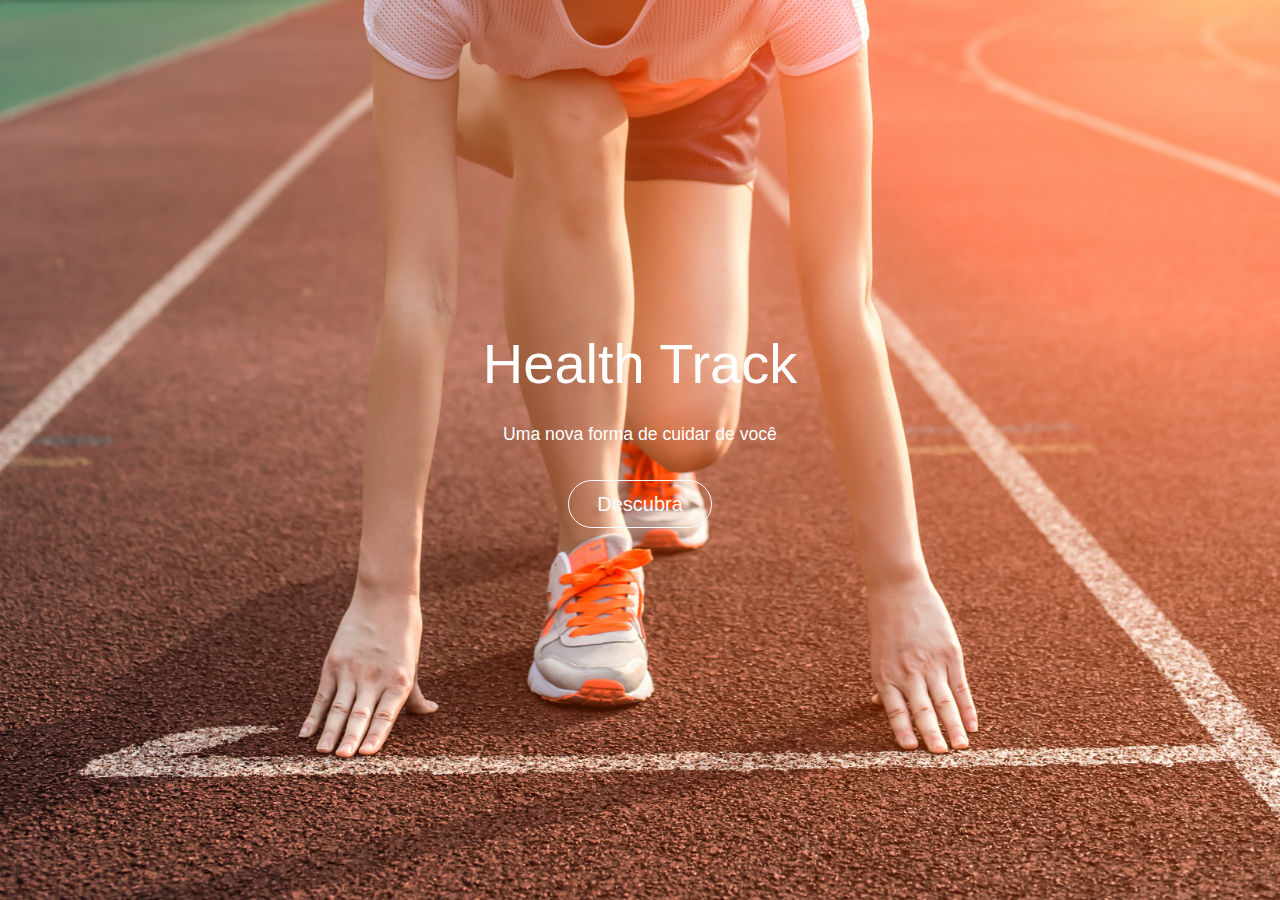
<file: Fase 4/web/index.html>
<!DOCTYPE html>
 <html lang="pt-br">
 <head>
    <meta charset="utf-8">
    <meta http-equiv="X-UA-Compatible" content="IE-edge">
    <meta name="viewport" content="width=device-width, initial-scale=1, shrink-to-fit=no">
    <title>Health Track</title>
    <link rel="stylesheet" type="text/css" href="css/bootstrap.css">
    <link rel="stylesheet" type="text/css" href="css/style.css">

    <script src="js/jquery-3.3.1.slim.min.js"></script>
    <script src="js/bootstrap.js"></script>
    <script src="js/popper.min.js"></script>
 </head>
 <body>
   <div class="text-white text-center pl-0 pr-0 justify-content-center" id="introducao">
     
     <div>
       <h1 class="display-4 pb-3" id="h1-intro">Health Track</h1>
       <p class="pb-3" id="p-intro">Uma nova forma de cuidar de você</p>
       <a class="btn btn-outline-light btn-lg btn-circle"  href="login.html">Descubra</a>
     </div>     
   </div>
   
   
 </body>
  
</html>
</file>
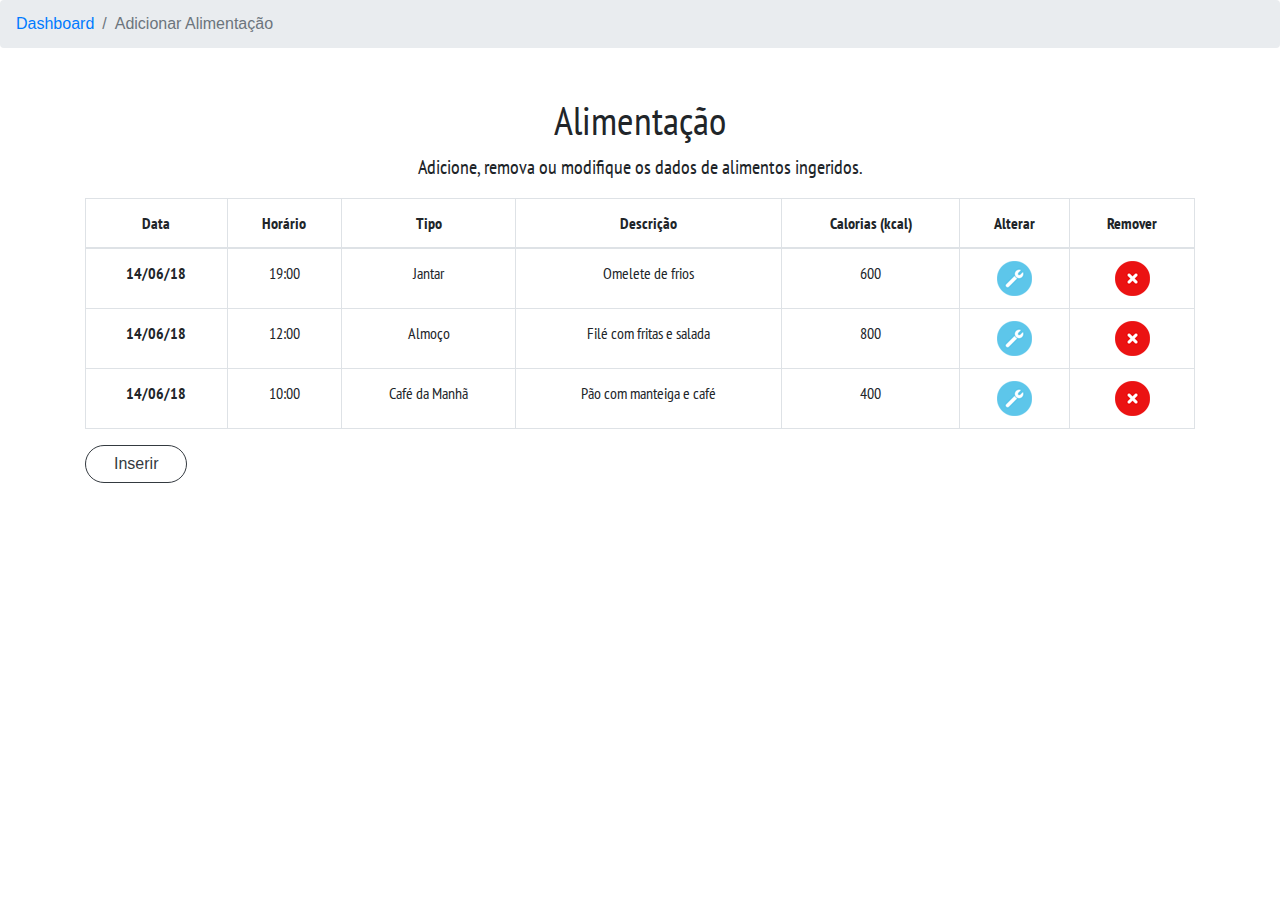
<file: Fase 4/web/alimentos.html>
<!DOCTYPE html>
 <html lang="pt-br">
 <head>
    <meta charset="utf-8">
    <meta http-equiv="X-UA-Compatible" content="IE-edge">
    <meta name="viewport" content="width=device-width, initial-scale=1, shrink-to-fit=no">
    <title>Health Track</title>
    <link rel="stylesheet" type="text/css" href="css/bootstrap.css">
    <link rel="stylesheet" type="text/css" href="css/style.css">
    <link href="https://fonts.googleapis.com/css?family=PT+Sans+Narrow:400,700" rel="stylesheet">
    
    <script src="js/jquery-3.3.1.slim.min.js"></script>
    <script src="js/bootstrap.js"></script>
    <script src="js/popper.min.js"></script>
 </head> 
 <body>
 
  <nav aria-label="breadcrumb">
    <ol class="breadcrumb">
      <li class="breadcrumb-item"><a href="dashboard.html">Dashboard</a></li>
      <li class="breadcrumb-item active" aria-current="page">Adicionar Alimentação</li>
    </ol>  
  </nav> 
  
  <div class="container justify-content-center text-center mt-5" id="dashboard">
    <h1 class="display-5">Alimentação</h1>
    <p class="lead">Adicione, remova ou modifique os dados de alimentos ingeridos.</p>
    
    <table class="table table-bordered">
      <thead>
        <tr>
          <th scope="col">Data</th>
          <th scope="col">Horário</th>
          <th scope="col">Tipo</th>
          <th>Descrição</th>
          <th>Calorias (kcal)</th>
          <th scope="col">Alterar</th>
          <th scope="col">Remover</th>
        </tr>
      </thead>
      <tbody>
        <tr>
          <th scope="row">14/06/18</th>
          <td>19:00</td>
          <td>Jantar</td>
          <td>Omelete de frios</td>
          <td>600</td>
          <td><img src="img/icone_alterar.png" alt="icone de uma ferramenta"></td>
          <td><img src="img/icone_remover.png" alt="icone de um X"></td>
        </tr>
        <tr>
          <th scope="row">14/06/18</th>
          <td>12:00</td>
          <td>Almoço</td>
          <td>Filé com fritas e salada</td>
          <td>800</td>
          <td><img src="img/icone_alterar.png" alt="icone de uma ferramenta"></td>
          <td><img src="img/icone_remover.png" alt="icone de um X"></td>
        </tr>
        <tr>
          <th scope="row">14/06/18</th>
          <td>10:00</td>
          <td>Café da Manhã</td>
          <td>Pão com manteiga e café</td>
          <td>400</td>
          <td><img src="img/icone_alterar.png" alt="icone de uma ferramenta"></td>
          <td><img src="img/icone_remover.png" alt="icone de um X"></td>
        </tr> 
      </tbody>
    </table> 
  </div>
  <div class="container mt-3">
    <button class="btn btn-circle btn-outline-dark ">Inserir</button>
  </div>
   
   
   
 </body>  
</html>
</file>
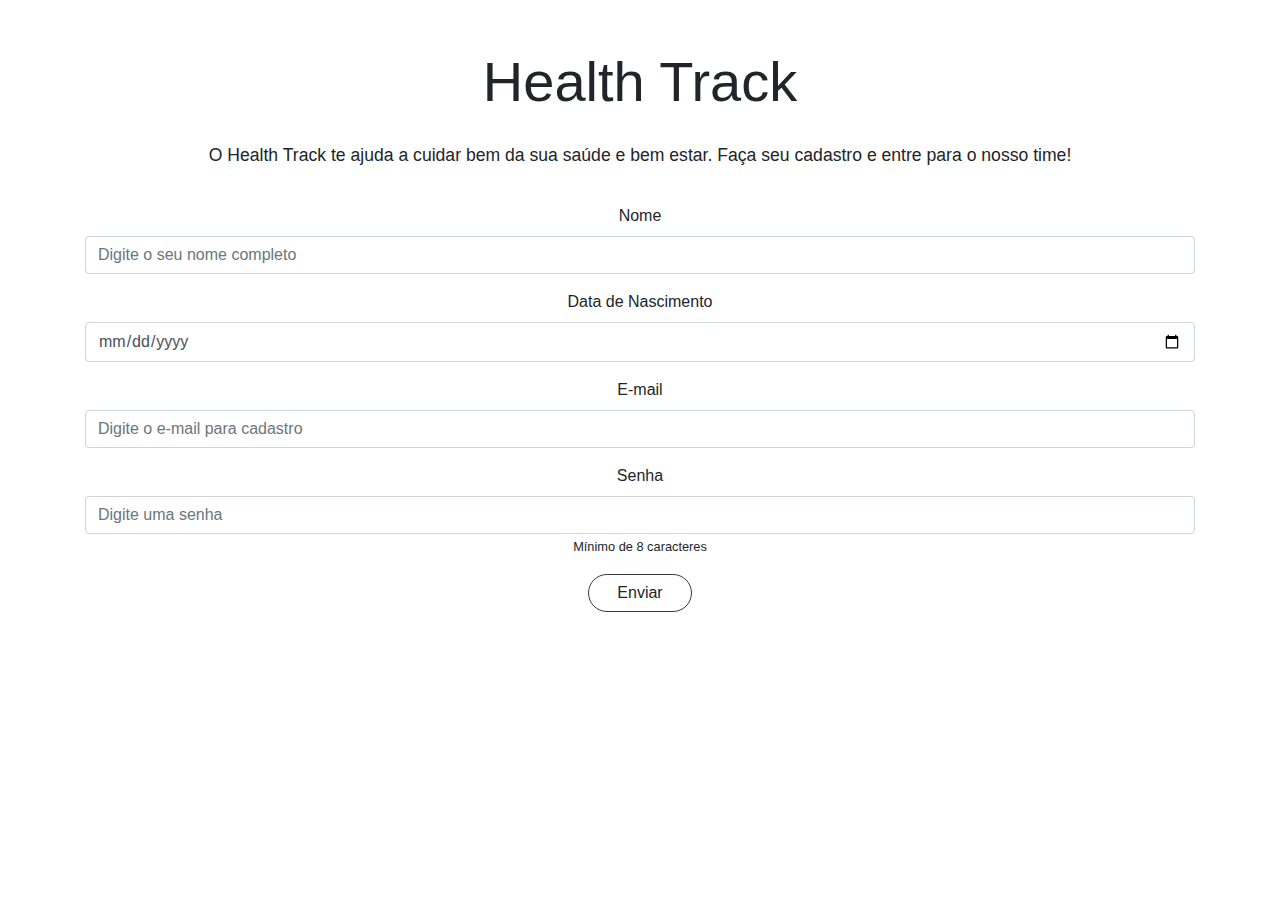
<file: Fase 4/web/cadastro.html>
<!DOCTYPE html>
 <html lang="pt-br">
 <head>
    <meta charset="utf-8">
    <meta http-equiv="X-UA-Compatible" content="IE-edge">
    <meta name="viewport" content="width=device-width, initial-scale=1, shrink-to-fit=no">
    <title>Health Track</title>
    <link rel="stylesheet" type="text/css" href="css/bootstrap.css">
    <link rel="stylesheet" type="text/css" href="css/style.css">
    
    <script src="js/jquery-3.3.1.slim.min.js"></script>
    <script src="js/bootstrap.js"></script>
    <script src="js/popper.min.js"></script>
    <script src="js/app.js"></script>
 </head>
 
 <body>
   <div class="text-center pl-0 pr-0 justify-content-center">
    <div class="container pt-5" id="container-login">
      <h1 class="display-4 h1-login pb-3">Health Track</h1>
      <p class="pb-3" id="p-login">O Health Track te ajuda a cuidar bem da sua saúde e bem estar. Faça seu cadastro e entre para o nosso time!</p>
      <form>
        <div class="form-group">
          <label for="nome">Nome</label>
          <input type="text" class="form-control" id="nome" placeholder="Digite o seu nome completo">          
        </div>
        <div class="form-group">
          <label for="nascimento">Data de Nascimento</label>
          <input type="date" class="form-control" id="nascimento" placeholder="Digite a sua data de nascimento">          
        </div>
        <div class="form-group">
          <label for="email">E-mail</label>
          <input type="email" class="form-control" id="email" aria-describedby="emailHelp" placeholder="Digite o e-mail para cadastro">          
        </div>
        <div class="form-group">
          <label for="exampleInputPassword1">Senha</label>
          <input type="password" class="form-control" id="exampleInputPassword1" placeholder="Digite uma senha">
          <small>Mínimo de 8 caracteres</small>
        </div>
        <a href="login.html" class="btn btn-outline-dark btn-circle" role="button" aria-disabled="true">Enviar</a>
        
      </form>
    
           
    </div>        
   </div>
   
    
 </body>
  
</html>
</file>
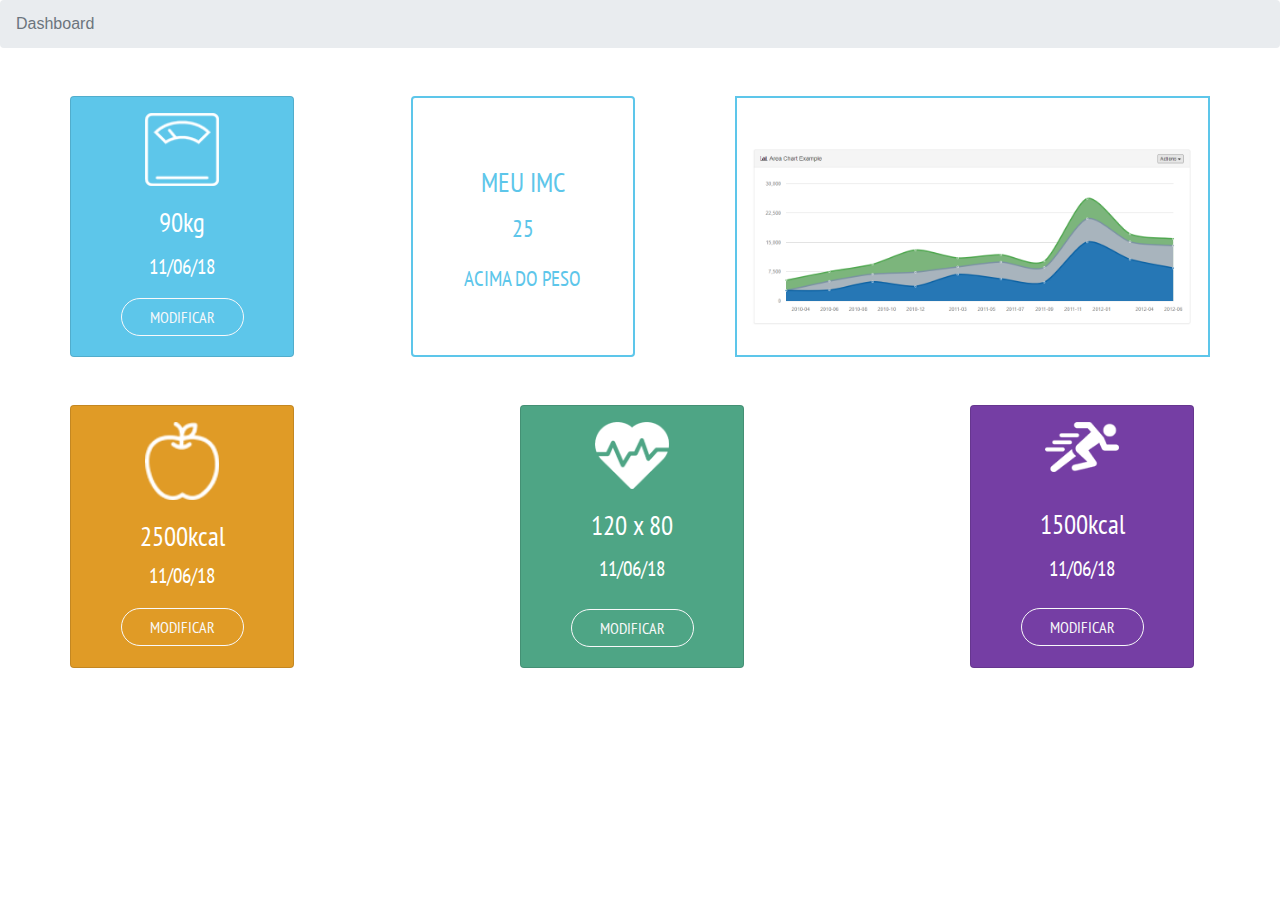
<file: Fase 4/web/dashboard.html>
<!DOCTYPE html>
 <html lang="pt-br">
 <head>
    <meta charset="utf-8">
    <meta http-equiv="X-UA-Compatible" content="IE-edge">
    <meta name="viewport" content="width=device-width, initial-scale=1, shrink-to-fit=no">
    <title>Health Track</title>
    <link rel="stylesheet" type="text/css" href="css/bootstrap.css">
    <link rel="stylesheet" type="text/css" href="css/style.css">
    <link href="https://fonts.googleapis.com/css?family=PT+Sans+Narrow:400,700" rel="stylesheet">
    
    <script src="js/jquery-3.3.1.slim.min.js"></script>
    <script src="js/bootstrap.js"></script>
    <script src="js/popper.min.js"></script>
 </head> 
 <body>
 
  <nav aria-label="breadcrumb">
    <ol class="breadcrumb">
      <li class="breadcrumb-item active" aria-current="page">Dashboard</li>
    </ol>  
  </nav> 
  
  <div class="container" id="dashboard">
    <div class="row justify-content-between mt-5">
      <div class="card bg-peso text-center mr-3" id="card-peso" style="width: 14rem;">
        <img class="card-img-top align-self-center pt-3" style="width: 33%;" src="img/icone-peso.png" alt="Card image cap" id="pressao">
        <div class="card-body">
          <h5 class="card-title">90kg</h5>
          <p class="card-text">11/06/18</p>
          <a href="peso.html" class="btn btn-outline-light btn-circle ">MODIFICAR</a>
        </div>
      </div>
      
      <div class="card bg-imc text-center" id="card-imc" style="width: 14rem;">       
        <div class="card-body">
          <h5 class="card-title pt-5">MEU IMC</h5>
          <p class="card-text">25</p>
          <span>ACIMA DO PESO</span>          
        </div>
      </div>
      
      <div class="col-5 justify-content-center" id="card-grafico">
        <img class="text-center pt-5" src="img/grafico.png" style="width: 100%" alt="Imagem de um grafico">
      </div>
    </div>
    
    <div class="row justify-content-between mt-5">
     <div class="card bg-alimento text-center mr-3  " id="card-alimento" style="width: 14rem;">
        <img class="card-img-top align-self-center pt-3" style="width: 33%;" src="img/icone-alimento.png" alt="Card image cap" id="pressao">
        <div class="card-body">
          <h5>2500kcal</h5>
          <p class="card-text">11/06/18</p>       
          <a href="alimentos.html" class="btn btn-outline-light btn-circle ">MODIFICAR</a>
        </div>
      </div>
      
      <div class="card bg-pressao text-center mr-3" id="card-pressao" style="width: 14rem;">
        <img class="card-img-top align-self-center pt-3" style="width: 33%;" src="img/icone-pressao.png" alt="Card image cap" id="pressao">
        <div class="card-body">
          <h5 class="card-title">120 x 80</h5>
          <p class="card-text pb-2">11/06/18</p>
          <a href="pressao.html" class="btn btn-outline-light btn-circle ">MODIFICAR</a>
        </div>
      </div>
      
      <div class="card bg-exercicio text-center mr-3" id="card-exercicio" style="width: 14rem;">
        <img class="card-img-top align-self-center pt-3" style="width: 33%;" src="img/icone-exercicio.png" alt="Card image cap" id="pressao">
        <div class="card-body">
          <h5 class="card-title pt-3">1500kcal</h5>
          <p class="card-text pb-2 ">11/06/18</p>
          <a href="exercicios.html" class="btn btn-outline-light btn-circle ">MODIFICAR</a>
        </div>
      </div>                  
    </div>    
  </div>
   
   
   
 </body>  
</html>
</file>
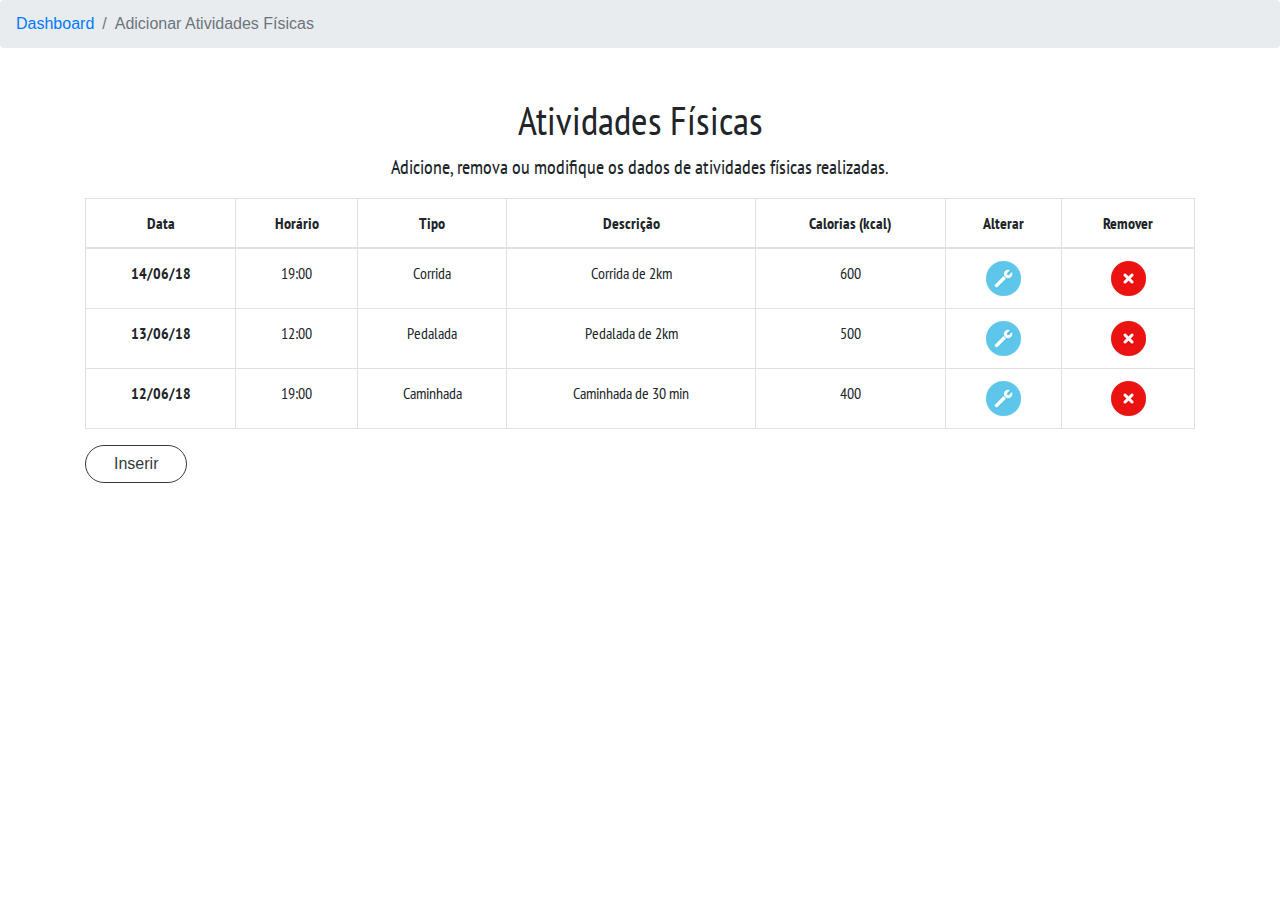
<file: Fase 4/web/exercicios.html>
<!DOCTYPE html>
 <html lang="pt-br">
 <head>
    <meta charset="utf-8">
    <meta http-equiv="X-UA-Compatible" content="IE-edge">
    <meta name="viewport" content="width=device-width, initial-scale=1, shrink-to-fit=no">
    <title>Health Track</title>
    <link rel="stylesheet" type="text/css" href="css/bootstrap.css">
    <link rel="stylesheet" type="text/css" href="css/style.css">
    <link href="https://fonts.googleapis.com/css?family=PT+Sans+Narrow:400,700" rel="stylesheet">
    
    <script src="js/jquery-3.3.1.slim.min.js"></script>
    <script src="js/bootstrap.js"></script>
    <script src="js/popper.min.js"></script>
 </head> 
 <body>
 
  <nav aria-label="breadcrumb">
    <ol class="breadcrumb">
      <li class="breadcrumb-item"><a href="dashboard.html">Dashboard</a></li>
      <li class="breadcrumb-item active" aria-current="page">Adicionar Atividades Físicas</li>
    </ol>  
  </nav> 
  
  <div class="container justify-content-center text-center mt-5" id="dashboard">
    <h1 class="display-5">Atividades Físicas</h1>
    <p class="lead">Adicione, remova ou modifique os dados de atividades físicas realizadas.</p>
    
    <table class="table table-bordered">
      <thead>
        <tr>
          <th scope="col">Data</th>
          <th scope="col">Horário</th>
          <th scope="col">Tipo</th>
          <th>Descrição</th>
          <th>Calorias (kcal)</th>
          <th scope="col">Alterar</th>
          <th scope="col">Remover</th>
        </tr>
      </thead>
      <tbody>
        <tr>
          <th scope="row">14/06/18</th>
          <td>19:00</td>
          <td>Corrida</td>
          <td>Corrida de 2km</td>
          <td>600</td>
          <td><img src="img/icone_alterar.png" alt="icone de uma ferramenta"></td>
          <td><img src="img/icone_remover.png" alt="icone de um X"></td>
        </tr>
        <tr>
          <th scope="row">13/06/18</th>
          <td>12:00</td>
          <td>Pedalada</td>
          <td>Pedalada de 2km</td>
          <td>500</td>
          <td><img src="img/icone_alterar.png" alt="icone de uma ferramenta"></td>
          <td><img src="img/icone_remover.png" alt="icone de um X"></td>
        </tr>
        <tr>
          <th scope="row">12/06/18</th>
          <td>19:00</td>
          <td>Caminhada</td>
          <td>Caminhada de 30 min</td>
          <td>400</td>
          <td><img src="img/icone_alterar.png" alt="icone de uma ferramenta"></td>
          <td><img src="img/icone_remover.png" alt="icone de um X"></td>
        </tr> 
      </tbody>
    </table> 
  </div>
  <div class="container mt-3">
    <button class="btn btn-circle btn-outline-dark ">Inserir</button>
  </div>
   
   
   
 </body>  
</html>
</file>
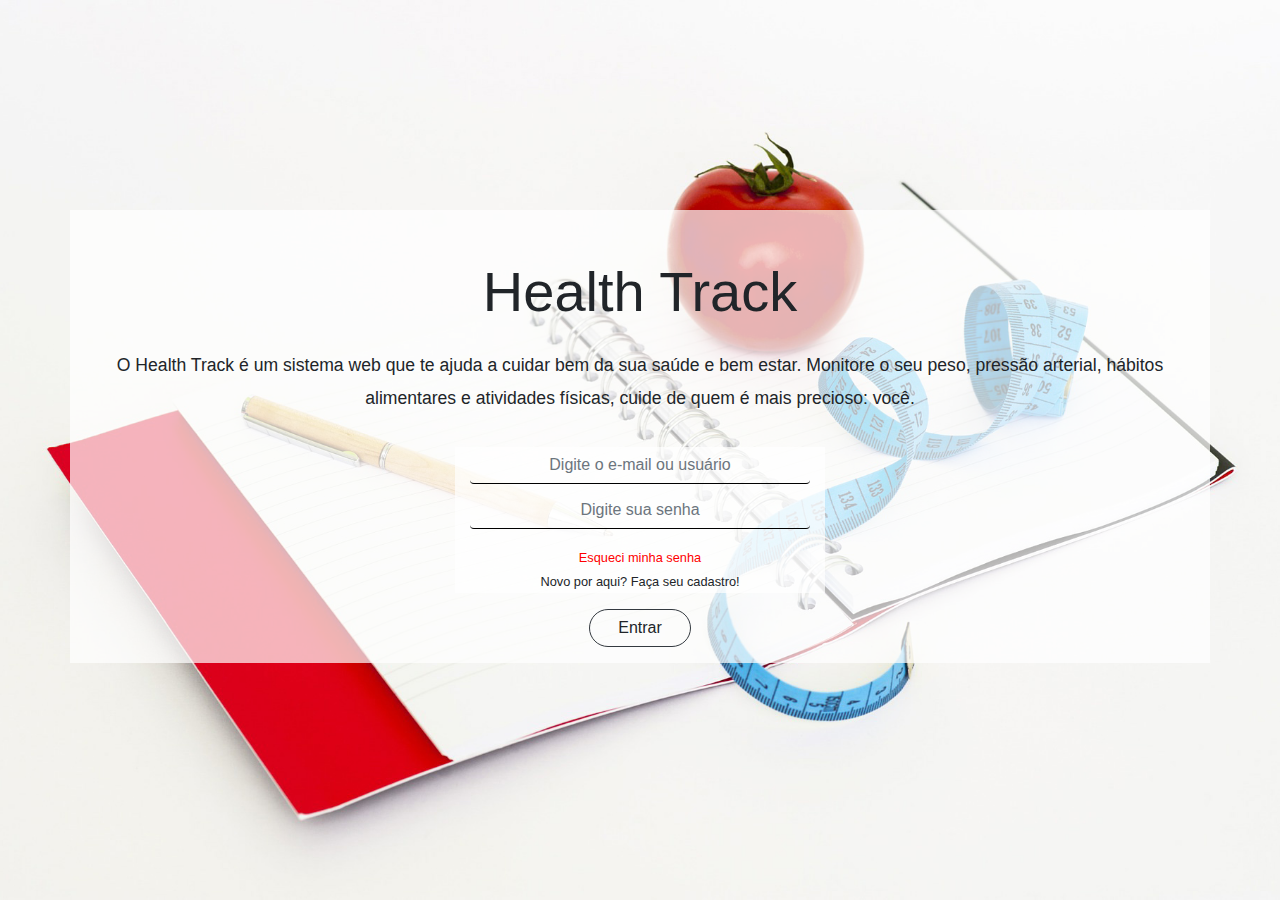
<file: Fase 4/web/login.html>
<!DOCTYPE html>
 <html lang="pt-br">
 <head>
    <meta charset="utf-8">
    <meta http-equiv="X-UA-Compatible" content="IE-edge">
    <meta name="viewport" content="width=device-width, initial-scale=1, shrink-to-fit=no">
    <title>Health Track</title>
    <link rel="stylesheet" type="text/css" href="css/bootstrap.css">
    <link rel="stylesheet" type="text/css" href="css/style.css">
    
    <script src="js/jquery-3.3.1.slim.min.js"></script>
    <script src="js/bootstrap.js"></script>
    <script src="js/popper.min.js"></script>
    <script src="js/app.js"></script>
 </head>
 
 <body>
   <div class="text-center pl-0 pr-0 justify-content-center" id="loginIntro">
    <div class="container pt-5" id="container-login">
      <h1 class="display-4 h1-login pb-3">Health Track</h1>
      <p class="pb-3" id="p-login">O Health Track é um sistema web que te ajuda a cuidar bem da sua saúde e bem estar. Monitore o seu peso, pressão arterial, hábitos alimentares e atividades físicas, cuide de quem é mais precioso: você.</p>
    
      <form>
        <div class="form-group container justify-content-center col-4" id="container-login">          
          <input type="email" class="form-control text-center mb-2" id="input-mail" aria-describedby="emailHelp" placeholder="Digite o e-mail ou usuário">
          <div class="form-group">
            <input type="password" class="form-control text-center" id="input-password" placeholder="Digite sua senha">
          </div>
          <small >
          <a id="forgot-password" data-toggle="modal" data-target="#modal-password" href="">Esqueci minha senha<br></a>
                              
          <!--MODAL-->
          <div class="modal fade" id="modal-password" tabindex="-1" role="dialog" aria-labelledby="exampleModalLabel" aria-hidden="true">
            <div class="modal-dialog" role="document">
              <div class="modal-content">
                <div class="modal-header">
                  <h5 class="modal-title" id="exampleModalLabel">Recuperação de Senha</h5>
                  <button type="button" class="close" data-dismiss="modal" aria-label="Close">
                    <span aria-hidden="true">&times;</span>
                  </button>
                </div>
                <div class="modal-body">
                
                <!--Modal Form -->
                <div class="form-group">
                  <label for="email">Enviaremos a senha para o e-mail cadastrado</label>
                  <input type="email" class="form-control" id="email" aria-describedby="emailHelp" placeholder="Digite o e-mail cadastrado">          
                </div>
                <!--Modal Form -->
                 
                </div>
                <div class="modal-footer">
                  <button type="button" class="btn btn-secondary btn-circle" data-dismiss="modal">Fechar</button>
                  <button type="button" class="btn btn-outline-dark btn-circle">Enviar</button>
                </div>
              </div>
            </div>
</div>
          <!--MODAL-->
          
          </small>
          <small class="p-0 m-0" >
          <a href="cadastro.html" id="cadastro">Novo por aqui? Faça seu cadastro!</a>
          </small>
        </div>
        <a href="dashboard.html" class="btn btn-outline-dark btn-circle mb-3" id="btn-entrar" aria-disabled="true">Entrar</a>
  </form>      
    </div>        
   </div>
   
    
 </body>
  
</html>
</file>
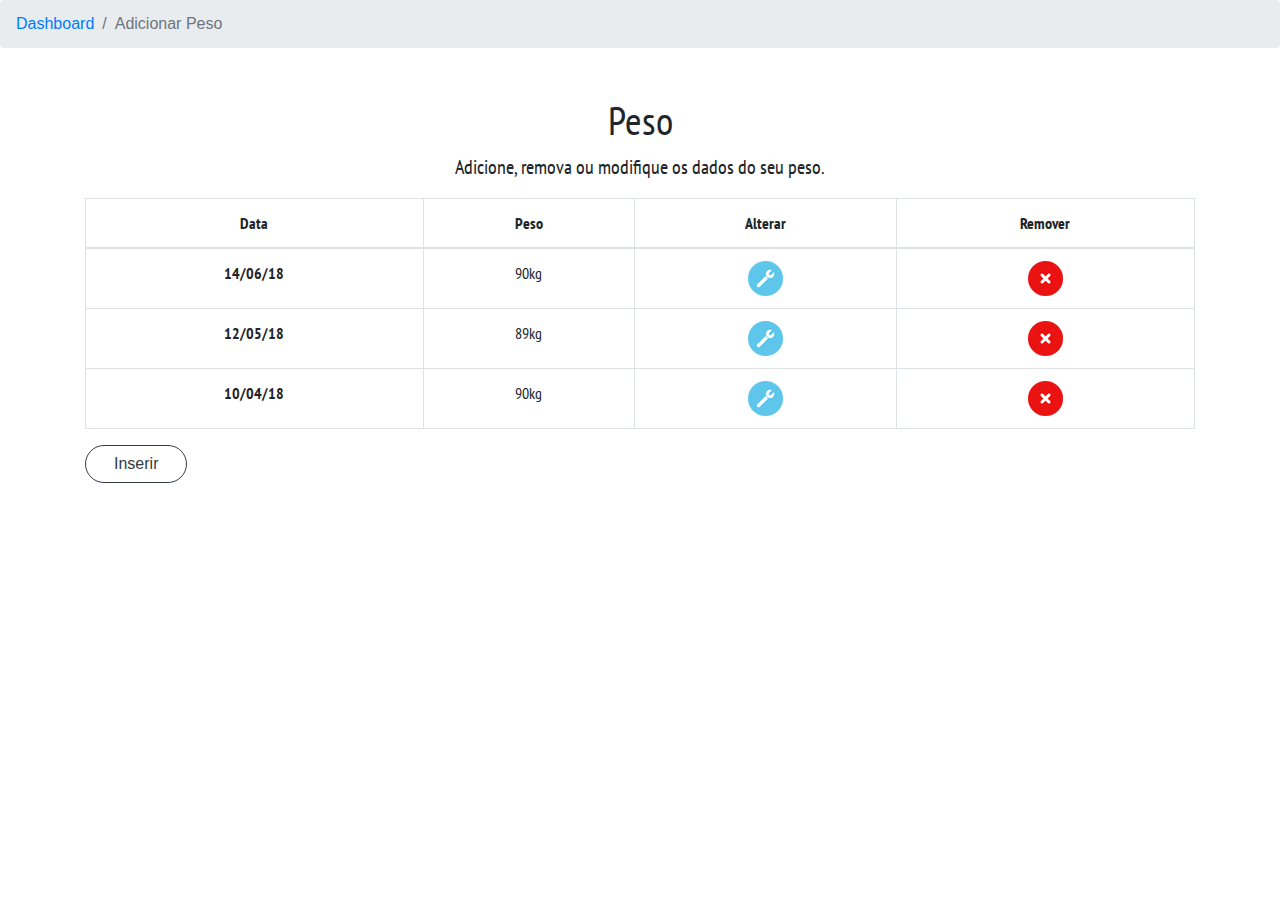
<file: Fase 4/web/peso.html>
<!DOCTYPE html>
 <html lang="pt-br">
 <head>
    <meta charset="utf-8">
    <meta http-equiv="X-UA-Compatible" content="IE-edge">
    <meta name="viewport" content="width=device-width, initial-scale=1, shrink-to-fit=no">
    <title>Health Track</title>
    <link rel="stylesheet" type="text/css" href="css/bootstrap.css">
    <link rel="stylesheet" type="text/css" href="css/style.css">
    <link href="https://fonts.googleapis.com/css?family=PT+Sans+Narrow:400,700" rel="stylesheet">
    
    <script src="js/jquery-3.3.1.slim.min.js"></script>
    <script src="js/bootstrap.js"></script>
    <script src="js/popper.min.js"></script>
 </head> 
 <body>
 
  <nav aria-label="breadcrumb">
    <ol class="breadcrumb">
      <li class="breadcrumb-item"><a href="dashboard.html">Dashboard</a></li>
      <li class="breadcrumb-item active" aria-current="page">Adicionar Peso</li>
    </ol>  
  </nav> 
  
  <div class="container justify-content-center text-center mt-5" id="dashboard">
    <h1 class="display-5">Peso</h1>
    <p class="lead">Adicione, remova ou modifique os dados do seu peso.</p>
    
    <table class="table table-bordered">
  <thead>
    <tr>
      <th scope="col">Data</th>
      <th scope="col">Peso</th>
      <th scope="col">Alterar</th>
      <th scope="col">Remover</th>
    </tr>
  </thead>
  <tbody>
    <tr>
      <th scope="row">14/06/18</th>
      <td>90kg</td>
      <td><img src="img/icone_alterar.png" alt="icone de uma ferramenta"></td>
      <td><img src="img/icone_remover.png" alt="icone de um X"></td>
    </tr>
    <tr>
      <th scope="row">12/05/18</th>
      <td>89kg</td>
      <td><img src="img/icone_alterar.png" alt="icone de uma ferramenta"></td>
      <td><img src="img/icone_remover.png" alt="icone de um X"></td>
    </tr>
    <tr>
      <th scope="row">10/04/18</th>
      <td scope="row">90kg</td>
      <td><img src="img/icone_alterar.png" alt="icone de uma ferramenta"></td>
      <td><img src="img/icone_remover.png" alt="icone de um X"></td>
    </tr>
  </tbody>
</table>
  </div>
  <div class="container mt-3">
    <button class="btn btn-circle btn-outline-dark ">Inserir</button>
  </div>
   
   
   
 </body>  
</html>
</file>
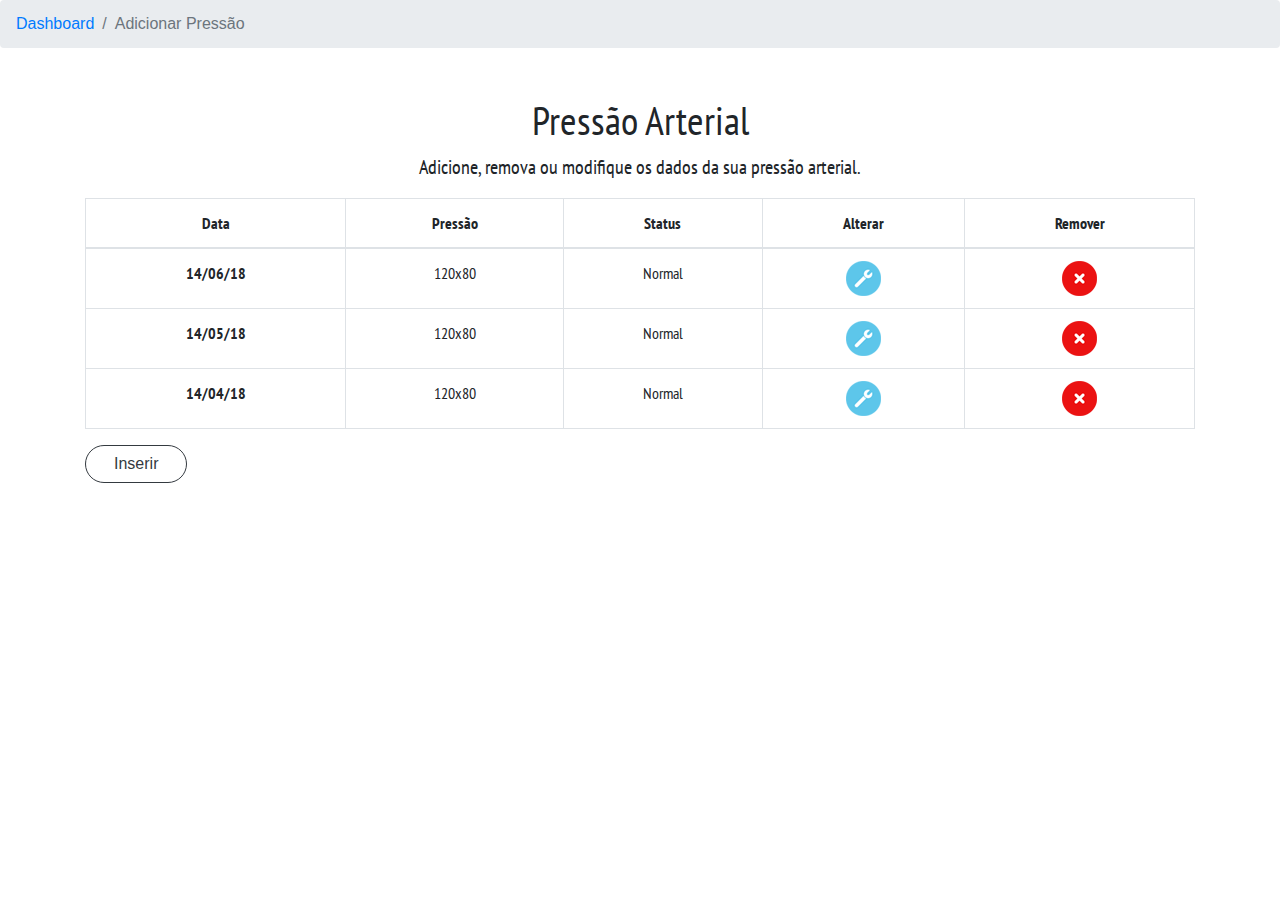
<file: Fase 4/web/pressao.html>
<!DOCTYPE html>
 <html lang="pt-br">
 <head>
    <meta charset="utf-8">
    <meta http-equiv="X-UA-Compatible" content="IE-edge">
    <meta name="viewport" content="width=device-width, initial-scale=1, shrink-to-fit=no">
    <title>Health Track</title>
    <link rel="stylesheet" type="text/css" href="css/bootstrap.css">
    <link rel="stylesheet" type="text/css" href="css/style.css">
    <link href="https://fonts.googleapis.com/css?family=PT+Sans+Narrow:400,700" rel="stylesheet">
    
    <script src="js/jquery-3.3.1.slim.min.js"></script>
    <script src="js/bootstrap.js"></script>
    <script src="js/popper.min.js"></script>
 </head> 
 <body>
 
  <nav aria-label="breadcrumb">
    <ol class="breadcrumb">
      <li class="breadcrumb-item"><a href="dashboard.html">Dashboard</a></li>
      <li class="breadcrumb-item active" aria-current="page">Adicionar Pressão</li>
    </ol>  
  </nav> 
  
  <div class="container justify-content-center text-center mt-5" id="dashboard">
    <h1 class="display-5">Pressão Arterial</h1>
    <p class="lead">Adicione, remova ou modifique os dados da sua pressão arterial.</p>
    
    <table class="table table-bordered">
      <thead>
        <tr>
          <th scope="col">Data</th>
          <th scope="col">Pressão</th>
          <th scope="col">Status</th>
          <th scope="col">Alterar</th>
          <th scope="col">Remover</th>
        </tr>
      </thead>
      <tbody>
        <tr>
          <th scope="row">14/06/18</th>
          <td>120x80</td>
          <td>Normal</td>
          <td><img src="img/icone_alterar.png" alt="icone de uma ferramenta"></td>
          <td><img src="img/icone_remover.png" alt="icone de um X"></td>
        </tr>
        <tr>
          <th scope="row">14/05/18</th>
          <td>120x80</td>
          <td>Normal</td>
          <td><img src="img/icone_alterar.png" alt="icone de uma ferramenta"></td>
          <td><img src="img/icone_remover.png" alt="icone de um X"></td>
        </tr>
        <tr>
          <th scope="row">14/04/18</th>
          <td>120x80</td>
          <td>Normal</td>
          <td><img src="img/icone_alterar.png" alt="icone de uma ferramenta"></td>
          <td><img src="img/icone_remover.png" alt="icone de um X"></td>
        </tr>
      </tbody>
    </table> 
  </div>
  <div class="container mt-3">
    <button class="btn btn-circle btn-outline-dark ">Inserir</button>
  </div>
   
   
   
 </body>  
</html>
</file>
<file: Fase 4/web/css/style.css>
body, html {
  height: 100%;
  font: 100%;
}
/* INTRODUÇÃO*/
#introducao {
  background-image: url(../img/introducao.jpg);
  height: 100%;
  background-position: center;
  background-size: cover;
  background-repeat: no-repeat;
  
}
#h1-intro {
  padding-top: 330px;
  
}
#p-intro {
  font-size: 1.1rem;
}
.btn-circle {
  border-radius: 50px;
  padding-left: 28px;
  padding-right: 28px;
}
/* INTRODUÇÃO*/

/* LOGIN*/

#loginIntro {
  background-image: url(../img/login.jpg);
  height: 100%;
  background-position: center;
  background-size: cover;
  background-repeat: no-repeat;
  padding-top: 210px
  
}

#container-login {
  background: rgba(255,255,255,0.7);
  opacity: 1;  
}

#p-login {
  font-size: 1.1rem;
  line-height: 33px;
}

#input-mail, #input-password {
  background: none;
  border-top: none;
  border-left: none;
  border-right: none;
  border-bottom: 1px solid #000;
  max-width: 360px;  
}

#forgot-password {
  color: red;
}
/* LOGIN*/

/* DASHBOARD*/

#dashboard {
  font-family: 'PT Sans Narrow', sans-serif; 
}

.bg-peso {
  background: #5dc6ea;
  color: white;  
}

#card-peso h5 {
  font-size: 1.7rem;
}

#card-peso p {
  font-size: 1.3rem;
}

.bg-imc {
  border: 2px solid #5dc6ea;
  color: #5dc6ea;  
}

#card-imc h5 {
  font-size: 1.7rem;
}

#card-imc p,span {
  font-size: 1.5rem;
}

#card-grafico {
  border: 2px solid #5dc6ea;
}

.bg-alimento {
  background: #e09b26;
  color: white;
}
#card-alimento h5{
  font-size: 1.7rem
}

#card-alimento p,span {
  font-size: 1.3rem;
}

.bg-pressao {
  background: #4ea585;
  color: white;
}

#card-pressao h5 {
  font-size: 1.7rem;
}

#card-pressao p,span {
  font-size: 1.3rem;
}

.bg-exercicio {
  background: #753ea4;
  color: white;
}

#card-exercicio h5 {
  font-size: 1.7rem;
}

#card-exercicio p,span {
  font-size: 1.3rem;
}
/* DASHBOARD*/

/* MEDIA QUERIES*/

@media only screen and (max-width: 768px) {
  
  /*Login*/
    
  #container-login h1 {
    
    font-size: 1.7rem
  }
  #container-login p {
    
    font-size: 1rem;
  }
  #container-login input {
    width: auto;
    
  }
  /*DASHBOARD*/
  
  #card-peso {
    
  }
  
}
</file>
